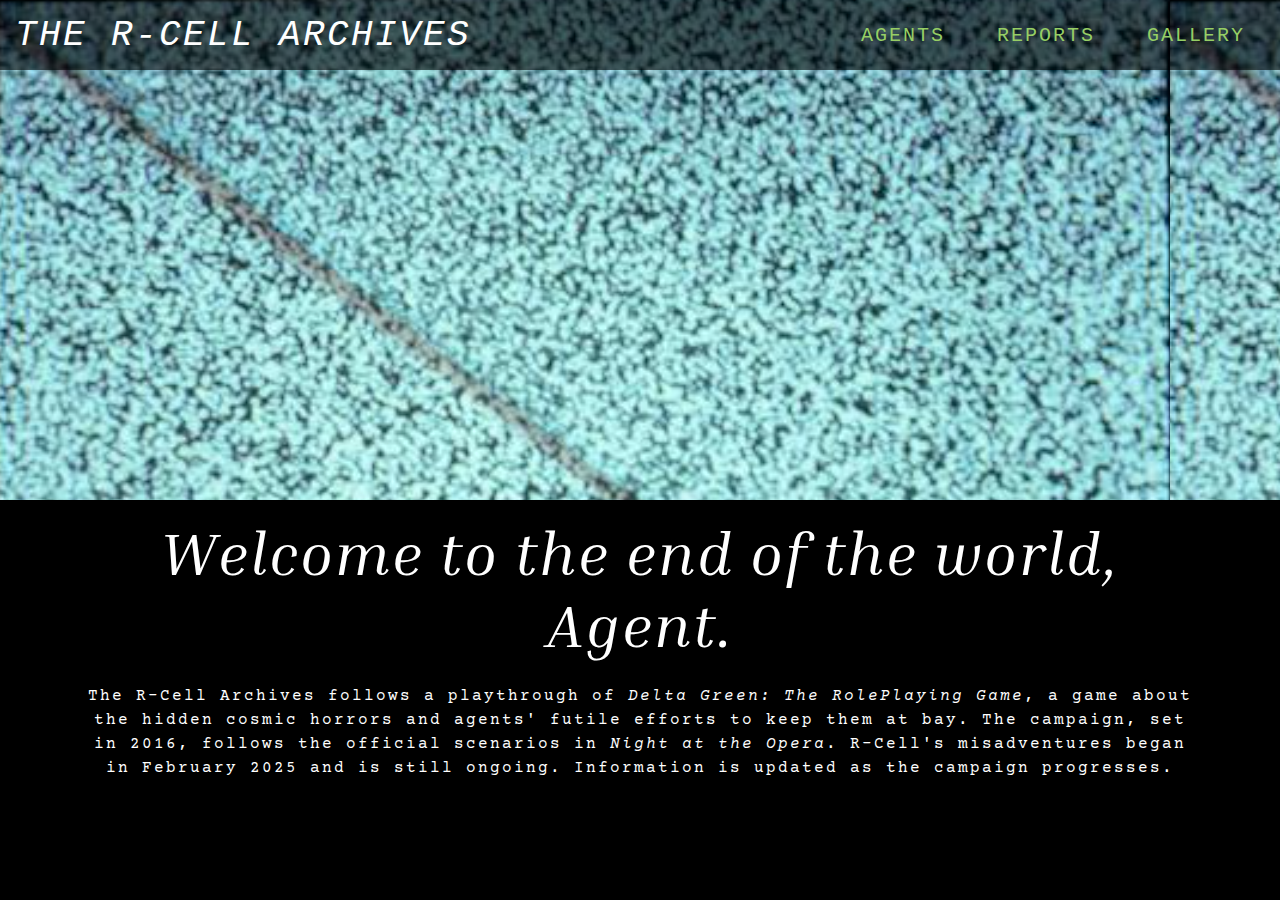
<file: public/index.html>
<!DOCTYPE html>
<html>
    <head>
        <title>The R-Cell Archives</title>
        <meta name="description" content="For your eyes only.">
        <link rel="stylesheet" type="text/css" href="styles/bootstrap.css">
        <link rel="stylesheet" type="text/css" href="styles/global.css">
    </head>
    
    <!-- HEADER -->
    <div style="background-image: url('img/static.png'); height: 500px;">
        <div class="containter header-text" style="background-color:rgba(0,0,0,0.6); background-blend-mode: darken;">
            <div class="row justify-content-center align-items-center"">
                <div class="col-6" style="font-size: 36px;">
                    <i>THE R-CELL ARCHIVES</i>
                </div>
                <div class="col" style="text-align: right;">
                    <nav>
                        <a href="/agents" target="_parent">AGENTS</a>
                        <a href="/reports" target="_parent">REPORTS</a>
                        <a href="/gallery" target="_parent">GALLERY</a>
                    </nav>
                </div>
            </div>
        </div>
    </div>

    <!-- BODY -->
    <div class="container" style="text-align: center;">
        <div class="row my-3">
            <h1> <i> Welcome to the end of the world, Agent. </i></h1>
        </div>
        <div class="row my-3">
            <p>The R-Cell Archives follows a playthrough of <i>Delta Green: The RolePlaying Game</i>, a game about the hidden cosmic horrors and agents' futile efforts to keep them at bay. The campaign, set in 2016, follows the official scenarios in <i>Night at the Opera</i>. R-Cell's misadventures began in February 2025 and is still ongoing. Information is updated as the campaign progresses.</p>
        </div>
    </div>
</html>
</file>
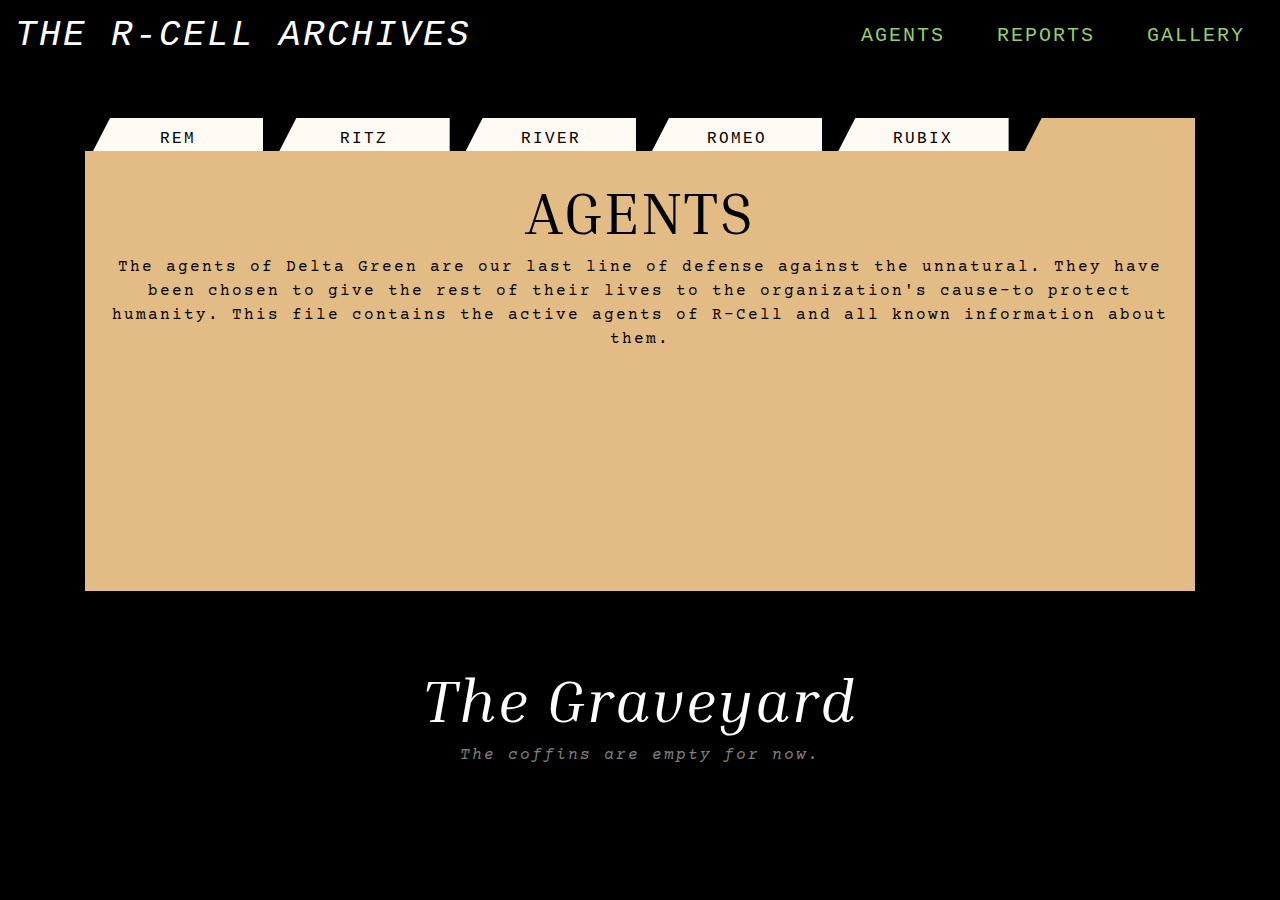
<file: public/agents/index.html>
<!DOCTYPE html>
<html>
    <head>
        <title>Agents | The R-Cell Archives</title>
        <meta name="description" content="For your eyes only.">
        <link rel="stylesheet" type="text/css" href="../styles/bootstrap.css">
        <link rel="stylesheet" type="text/css" href="../styles/global.css">
    </head>
    <!-- HEADER -->
    <div class="containter header-text">
        <div class="row justify-content-center align-items-center">
            <div class="col-6" style="font-size: 36px;">
                <a href="/" style="color: white;"><i>THE R-CELL ARCHIVES</i></a>
            </div>
            <div class="col" style="text-align: right;">
                <nav>
                    <a href="/agents" target="_parent">AGENTS</a>
                    <a href="/reports" target="_parent">REPORTS</a>
                    <a href="/gallery" target="_parent">GALLERY</a>
                </nav>
            </div>
        </div>
    </div>
    <!-- BODY -->
    <div class="container my-5" style="text-align: center;">
        <!-- Agent Nav Bar -->
        <div class="row"> 
            <div class="col mx-2 pt-2 folder-tab agent-file">
                <a href="/agents/rem" target="_parent" style="color: black">REM</a>
            </div>
            <div class="col mx-2 pt-2 folder-tab agent-file">
                <a href="/agents/ritz" target="_parent" style="color: black">RITZ</a>
            </div>
            <div class="col mx-2 pt-2 folder-tab agent-file">
                <a href="/agents/river" target="_parent" style="color: black">RIVER</a>
            </div>
            <div class="col mx-2 pt-2 folder-tab agent-file">
                <a href="/agents/romeo" target="_parent" style="color: black">ROMEO</a>
            </div>
            <div class="col mx-2 pt-2 folder-tab agent-file">
                <a href="/agents/rubix" target="_parent" style="color: black">RUBIX</a>
            </div>
            <div class="col ml-2 pt-2 folder-tab" style="background-color: #e3bb85"></div>
        </div>
        <!-- File Text -->
        <div style="background-color: #e3bb85; color: black">
            <div class="p-4 container">
                <h1>AGENTS</h1>
                <p>The agents of Delta Green are our last line of defense against the unnatural. They have been chosen to give the rest of their lives to the organization's cause-to protect humanity. This file contains the active agents of R-Cell and all known information about them. </p>
            </div>
            <div class="p-4 container" style="height: 200px;"></div>
        </div>
     </div>

     <div class="p-4 container" style="text-align: center;">
        <i><h1>The Graveyard</h1></i>
        <p style="opacity: 0.5"><i>The coffins are empty for now.</i></p>
    </div>
</html>
</file>
<file: public/styles/global.css>
/* FONTS IMPORT */
@font-face {
	font-family: "Inria Serif";
	src: url(Inria_Serif/InriaSerif-Regular.ttf);
}
@font-face {
	font-family: "Inria Serif";
	src: url(Inria_Serif/InriaSerif-Bold.ttf);
    font-weight: bold;
}
@font-face {
	font-family: "Inria Serif";
	src: url(Inria_Serif/InriaSerif-Italic.ttf);
    font-style: italic;
}
@font-face {
	font-family: "Inria Serif";
	src: url(Inria_Serif/InriaSerif-BoldItalic.ttf);
    font-weight: bold;
    font-style: italic;
}

@font-face {
	font-family: "Courier Prime";
	src: url(Courier_Prime/CourierPrime-Regular.ttf);
}
@font-face {
	font-family: "Courier Prime";
	src: url(Courier_Prime/CourierPrime-Bold.ttf);
    font-weight: bold;
}
@font-face {
	font-family: "Courier Prime";
	src: url(Courier_Prime/CourierPrime-Italic.ttf);
    font-style: italic;
}
@font-face {
	font-family: "Courier Prime";
	src: url(Courier_Prime/CourierPrime-BoldItalic.ttf);
    font-weight: bold;
    font-style: italic;
}

@font-face {
    font-family: "Cousine";
    src: url(Cousine/Cousine-Regular.ttf);
}
@font-face {
    font-family: "Cousine";
    src: url(Cousine/Cousine-Bold.ttf);
    font-weight: bold;
}
@font-face {
    font-family: "Cousine";
    src: url(Cousine/Cousine-Italic.ttf);
    font-style: italic;
}
@font-face {
    font-family: "Cousine";
    src: url(Cousine/Cousine-BoldItalic.ttf);
    font-weight: bold;
    font-style: italic;
}

/* STYLES */
h1 {
    font-family: "Inria Serif", Georgia, 'Times New Roman', Times, serif;
    font-size: 60px
}

h2 {
    font-family: "Cousine", Verdana, Geneva, Tahoma, sans-serif;
    font-size: 30px;
    color: white;
    vertical-align: middle;
    margin: 0;
    letter-spacing: 5px;
}

h3 {
    font-family: "Cousine", Verdana, Geneva, Tahoma, sans-serif;
    font-size: 20px;
    vertical-align: middle;
    letter-spacing: 5px;
}

a {
    font-family: "Cousine", Verdana, Geneva, Tahoma, sans-serif;
    color: #96CE65;
}

a:hover {
    color: #e5dd6a;
}

body {
    font-family: "Courier Prime", 'Courier New', Courier, monospace;
    background-color: black;
    color: white;
    margin: 0px;
    letter-spacing: 2px;
}

nav a {
    margin: 20px 20px;
    font-size: 20px;
    display: inline-block;
    text-align: center;
}

.header-text {
    font-family: "Cousine", Verdana, Geneva, Tahoma, sans-serif;
    top: 0px;
    width: auto;
    background-color: black;
    z-index: 10;
}

.agent-file {
    background-color: #FFFAF4;
    color: black;
}

.folder-tab {
    clip-path: polygon(10% 0%, 0% 100%, 100% 100%, 100% 0%);
}

.accent-color {
    color:#96CE65;
}
</file>
